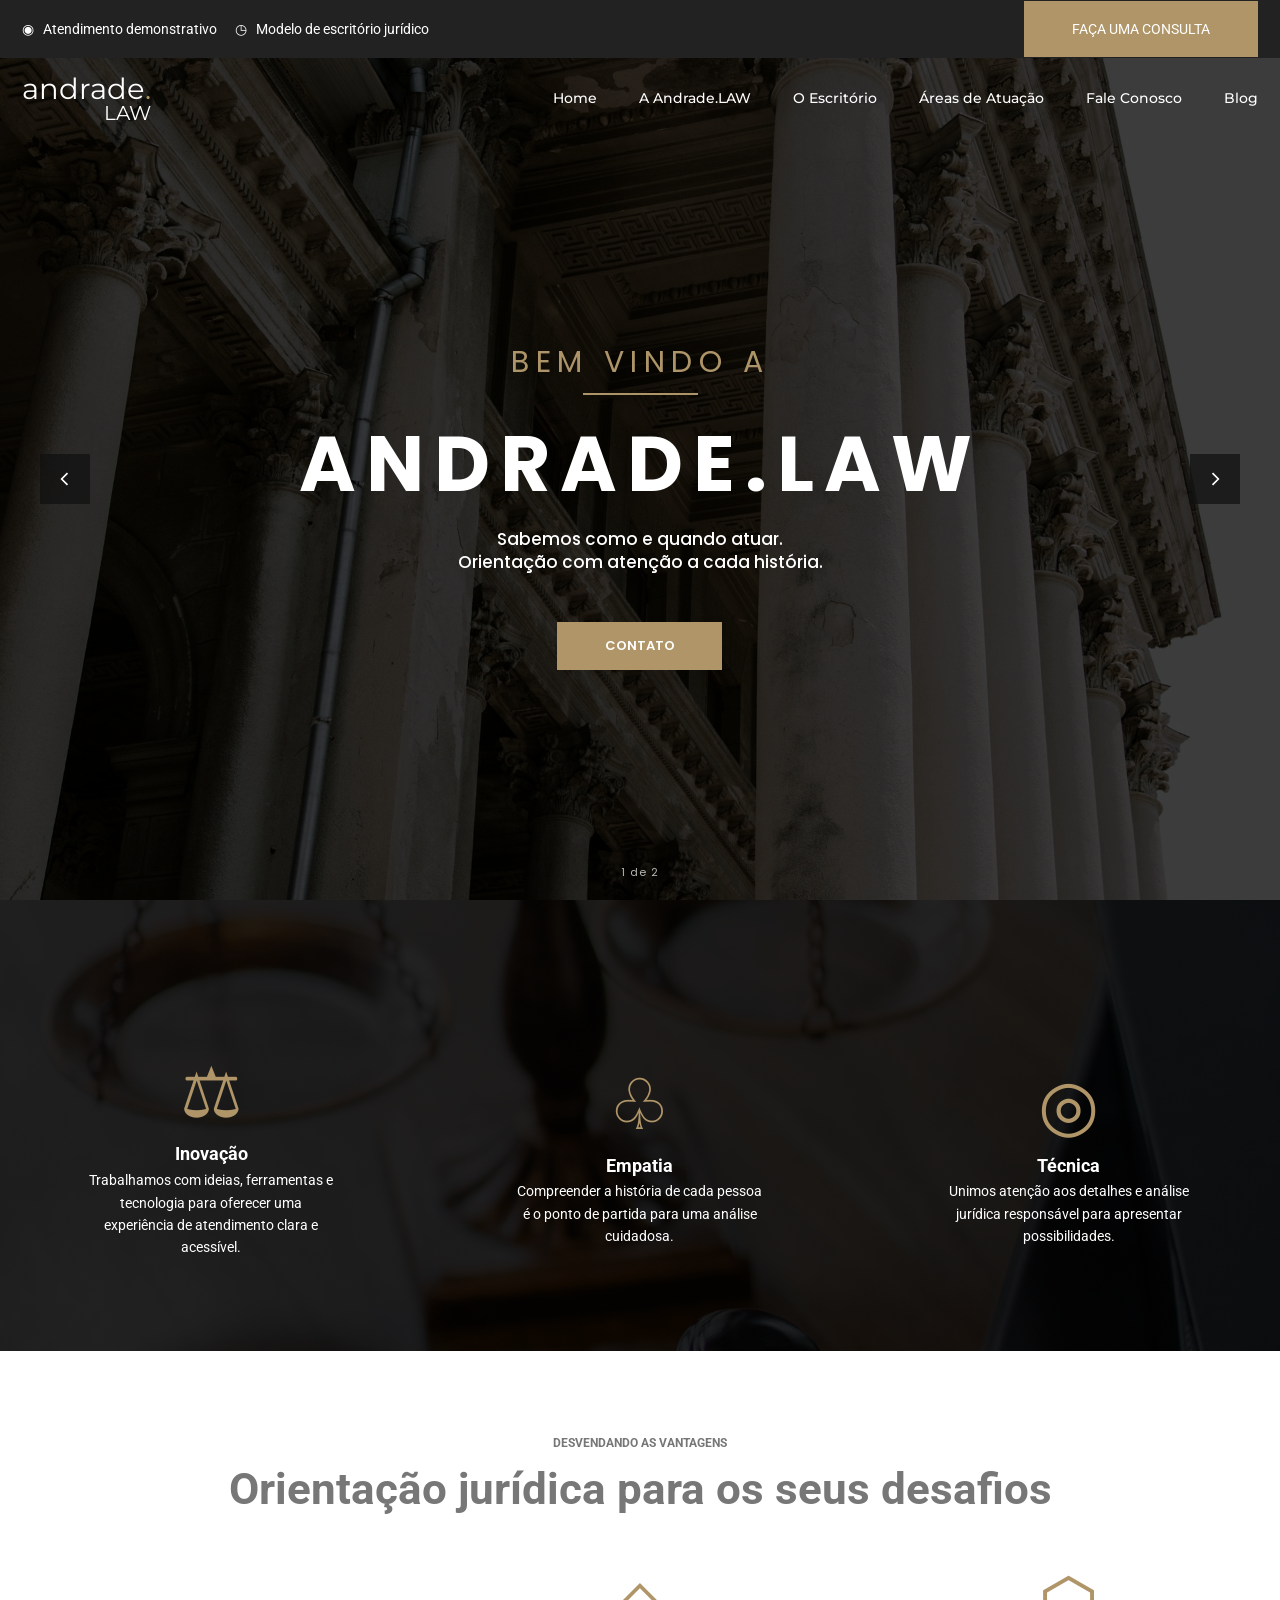
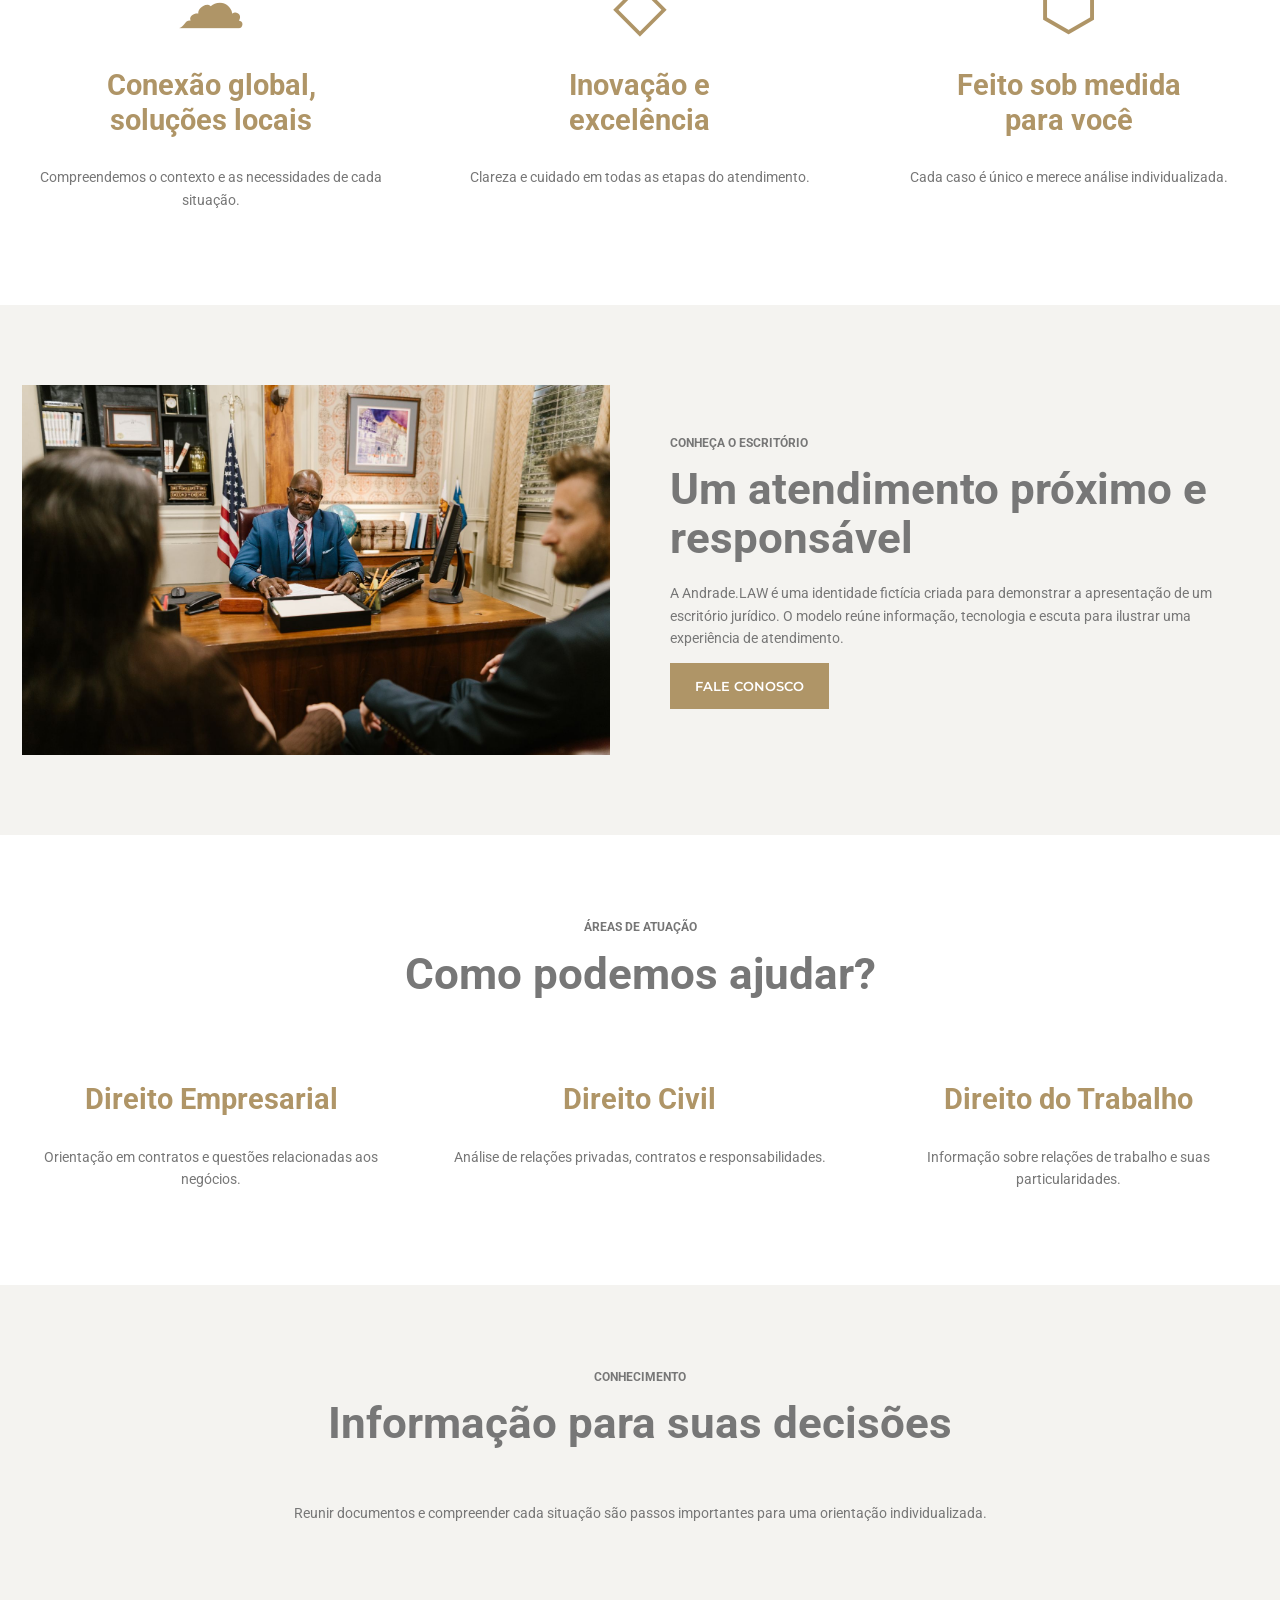
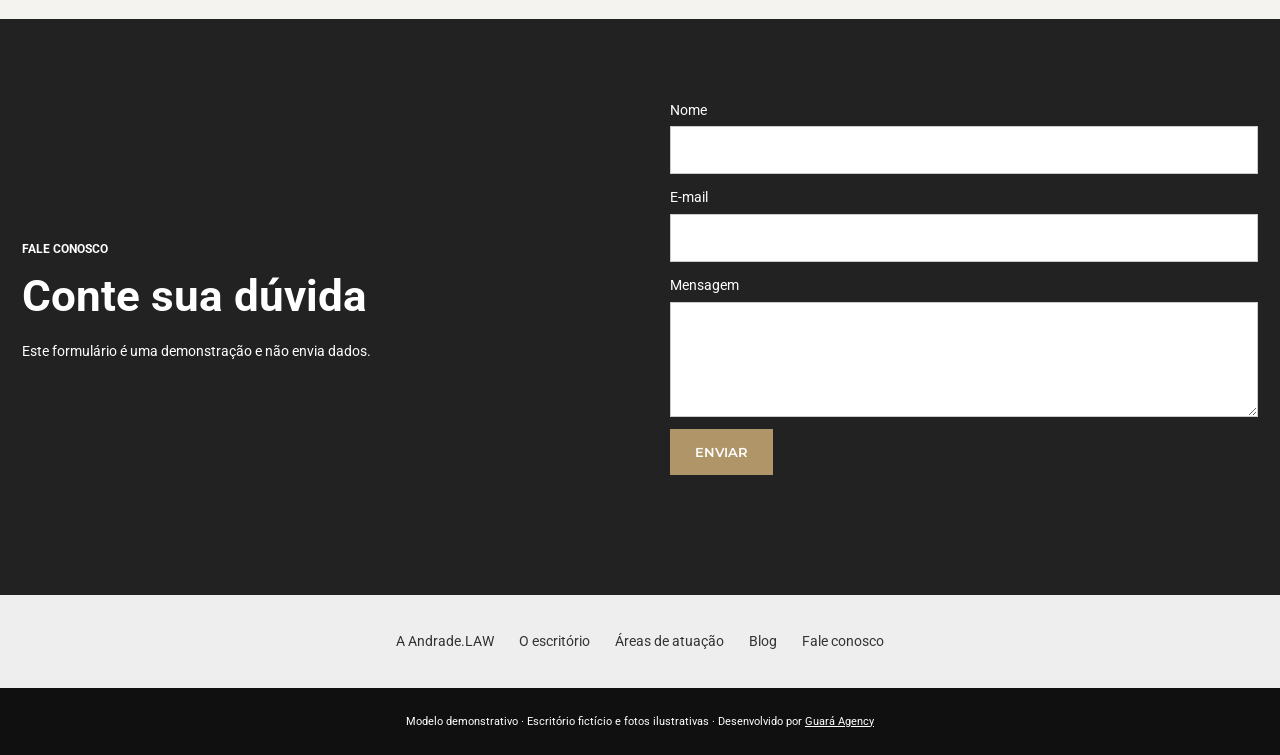
<file: index.html>
<!doctype html><html lang="pt-BR"><head><meta charset="utf-8"><meta name="viewport" content="width=device-width,initial-scale=1"><title>Andrade.LAW | Advocacia</title><link href="https://fonts.googleapis.com/css2?family=Montserrat:wght@400;500;600;700&family=Poppins:wght@400;500;600;700&family=Roboto:wght@400;500;700&display=swap" rel="stylesheet"><link rel="stylesheet" href="style.css"><script defer src="app.js"></script></head><body><div class="top"><div class="wrap">◉ &nbsp; Atendimento demonstrativo &nbsp;&nbsp;&nbsp;&nbsp; ◷ &nbsp; Modelo de escritório jurídico <a href="#contato">FAÇA UMA CONSULTA</a></div></div><header><div class="wrap nav"><a href="#inicio" class="logo">andrade<span>.</span><small>LAW</small></a><button class="menu" aria-expanded="false" aria-controls="links" aria-label="Abrir menu">☰</button><nav id="links"><a href="#inicio">Home</a><a href="#sobre">A Andrade.LAW</a><a href="#escritorio">O Escritório</a><a href="#atuacao">Áreas de Atuação</a><a href="#contato">Fale Conosco</a><a href="#blog">Blog</a></nav></div></header><main id="inicio"><section class="banner" aria-label="Apresentação do escritório" aria-roledescription="carrossel"><div class="banner-slide slide-one is-active" data-slide aria-hidden="false"><div class="banner-inner"><p class="banner-kicker">BEM VINDO A</p><h1>ANDRADE.LAW</h1><p class="banner-description">Sabemos como e quando atuar.<br>Orientação com atenção a cada história.</p><a class="banner-button" href="#contato">CONTATO</a></div></div><div class="banner-slide slide-two" data-slide aria-hidden="true" inert><div class="banner-inner"><p class="banner-kicker">BEM VINDO A</p><p class="banner-title">ANDRADE.LAW</p><p class="banner-description">Conhecimento e comprometimento para compreender<br>os desafios de cada pessoa e negócio.</p><a class="banner-button" href="#contato">CONTATO</a></div></div><button type="button" class="banner-arrow banner-prev" aria-label="Slide anterior"><svg viewBox="0 0 24 24" aria-hidden="true"><path d="m15 5-7 7 7 7"/></svg></button><button type="button" class="banner-arrow banner-next" aria-label="Próximo slide"><svg viewBox="0 0 24 24" aria-hidden="true"><path d="m9 5 7 7-7 7"/></svg></button><div class="banner-position" role="status" aria-live="polite"><span class="sr-only">Slide </span><span data-slide-count>1 de 2</span></div></section><section class="hero"><div class="wrap features"><article><span>⚖</span><h2>Inovação</h2><p>Trabalhamos com ideias, ferramentas e tecnologia para oferecer uma experiência de atendimento clara e acessível.</p></article><article><span>♧</span><h2>Empatia</h2><p>Compreender a história de cada pessoa é o ponto de partida para uma análise cuidadosa.</p></article><article><span>◎</span><h2>Técnica</h2><p>Unimos atenção aos detalhes e análise jurídica responsável para apresentar possibilidades.</p></article></div></section><section class="section center" id="sobre"><div class="wrap"><small>DESVENDANDO AS VANTAGENS</small><h2>Orientação jurídica para os seus desafios</h2><div class="cards"><article><span>☁</span><h3>Conexão global,<br>soluções locais</h3><p>Compreendemos o contexto e as necessidades de cada situação.</p></article><article><span>◇</span><h3>Inovação e<br>excelência</h3><p>Clareza e cuidado em todas as etapas do atendimento.</p></article><article><span>⬡</span><h3>Feito sob medida<br>para você</h3><p>Cada caso é único e merece análise individualizada.</p></article></div></div></section><section class="section pale" id="escritorio"><div class="wrap split"><img src="assets/7841456.jpg" alt="Reunião profissional, fotografia ilustrativa"><div><small>CONHEÇA O ESCRITÓRIO</small><h2>Um atendimento próximo e responsável</h2><p>A Andrade.LAW é uma identidade fictícia criada para demonstrar a apresentação de um escritório jurídico. O modelo reúne informação, tecnologia e escuta para ilustrar uma experiência de atendimento.</p><a class="button" href="#contato">FALE CONOSCO</a></div></div></section><section class="section center" id="atuacao"><div class="wrap"><small>ÁREAS DE ATUAÇÃO</small><h2>Como podemos ajudar?</h2><div class="cards"><article><h3>Direito Empresarial</h3><p>Orientação em contratos e questões relacionadas aos negócios.</p></article><article><h3>Direito Civil</h3><p>Análise de relações privadas, contratos e responsabilidades.</p></article><article><h3>Direito do Trabalho</h3><p>Informação sobre relações de trabalho e suas particularidades.</p></article></div></div></section><section class="section pale center" id="blog"><div class="wrap"><small>CONHECIMENTO</small><h2>Informação para suas decisões</h2><p>Reunir documentos e compreender cada situação são passos importantes para uma orientação individualizada.</p></div></section><section class="section dark" id="contato"><div class="wrap split"><div><small>FALE CONOSCO</small><h2>Conte sua dúvida</h2><p>Este formulário é uma demonstração e não envia dados.</p></div><form><label>Nome<input name="nome" required></label><label>E-mail<input name="email" type="email" required></label><label>Mensagem<textarea rows="4" required></textarea></label><button class="button">ENVIAR</button><p id="result" role="status"></p></form></div></section><nav class="internal-links" aria-label="Páginas do modelo"><a href="sobre/">A Andrade.LAW</a><a href="escritorio/">O escritório</a><a href="areas/">Áreas de atuação</a><a href="blog/">Blog</a><a href="contato/">Fale conosco</a></nav></main><footer>Modelo demonstrativo · Escritório fictício e fotos ilustrativas · Desenvolvido por <a href="https://guaraagency.com.br/">Guará Agency</a></footer></body></html>
</file>
<file: style.css>
:root{--gold:#af9567}*{box-sizing:border-box}html{scroll-behavior:smooth}body{margin:0;color:#777;font:14px/1.6 Roboto,sans-serif}a{color:inherit;text-decoration:none}.wrap{width:min(1300px,calc(100% - 44px));margin:auto}.top{background:#222;color:white}.top .wrap{height:58px;display:flex;align-items:center}.top a{background:var(--gold);padding:17px 48px;margin-left:auto}.nav{height:80px;display:flex;align-items:center;justify-content:space-between}.logo{font:400 29px/1 Montserrat;color:white}.logo span{color:var(--gold)}.logo small{display:block;text-align:right;font:20px/1 Montserrat}header{position:absolute;z-index:3;left:0;right:0;color:white}.menu{display:none}#links{display:flex;gap:42px;font:500 14px Montserrat}.hero{background:linear-gradient(#000d,#000d),url('assets/5669619.jpg') center/cover;color:#fff;min-height:451px;display:flex;align-items:center;padding-top:80px}.features,.cards{display:grid;grid-template-columns:repeat(3,1fr);gap:50px;text-align:center}.features article{max-width:245px;margin:auto}.features span,.cards span{font-size:70px;color:var(--gold);line-height:1}.features h2{font-size:18px;margin:12px 0 0}.features p{margin-top:0}.section{padding:80px 0}.section h1,.section h2{font:700 44px/1.1 Roboto;margin:12px 0 55px}.section small{font-weight:700}.center{text-align:center}.cards h3{color:var(--gold);font-size:29px;line-height:1.2}.pale{background:#f4f3f0}.split{display:grid;grid-template-columns:1fr 1fr;gap:60px;align-items:center}.split img{width:100%;height:370px;object-fit:cover}.split h2{margin-bottom:20px}.button{display:inline-block;background:var(--gold);border:0;color:white;padding:15px 25px;font:600 13px Montserrat;cursor:pointer}.dark{background:#222;color:#fff}form{display:grid;gap:12px}label{display:grid;gap:5px}input,textarea{padding:12px;font:inherit;border:1px solid #ccc}form .button{width:max-content}footer{text-align:center;padding:25px;background:#101010;color:white;font-size:11px}footer a{text-decoration:underline}@media(max-width:800px){.top{display:none}header{position:relative;background:#111}.nav{height:75px}.logo{font-size:23px}.menu{display:block;background:none;border:0;color:white;font-size:24px}#links{display:none;position:absolute;top:75px;left:0;right:0;background:#111;flex-direction:column;gap:15px;padding:20px}#links.open{display:flex}.hero{padding:50px 0}.features,.cards,.split{grid-template-columns:1fr;gap:30px}.features article{max-width:300px}.section{padding:60px 0}.section h1,.section h2{font-size:34px}.split img{height:280px}}@media(prefers-reduced-motion:reduce){html{scroll-behavior:auto}}

.internal-hero{background:#263442;color:#fff;padding:95px 0;text-align:center}.internal-hero h1{font-size:42px;margin:5px}.internal-hero p{font-size:11px;letter-spacing:2px}.internal-copy{padding:70px 0;max-width:850px;min-height:350px}.internal-copy h2{font-size:30px}.internal-copy p{font-size:16px}.internal-action{display:inline-block;padding:12px 20px;background:#896f48;color:white;margin-top:15px}.internal-links{display:flex;flex-wrap:wrap;justify-content:center;gap:25px;padding:35px;background:#eee;color:#333;font-size:14px}
/* Apresentação principal: fotografias ilustrativas de arquitetura. */
.banner{height:calc(100vh - 58px);min-height:650px;position:relative;overflow:hidden;background:#171717;color:#fff;font-family:Poppins,Montserrat,sans-serif}.banner-slide{position:absolute;inset:0;display:grid;place-items:center;opacity:0;visibility:hidden;transition:opacity 1s ease,visibility 1s;background-position:center;background-size:cover}.banner-slide::before{content:"";position:absolute;inset:0;background:rgba(0,0,0,.76)}.banner-slide.is-active{opacity:1;visibility:visible}.slide-one{background-image:url('assets/hero-arquitetura.jpg');background-position:center 55%}.slide-two{background-image:url('assets/hero-cidade.jpg');background-position:center 50%}.banner-inner{position:relative;z-index:1;text-align:center;padding:80px 80px 30px;max-width:1300px}.banner-kicker{font-size:30px;letter-spacing:.22em;color:#ae9569;margin:0 0 25px;font-weight:400}.banner-kicker::after{content:"";display:block;width:115px;height:2px;background:#ae9569;margin:7px auto 0}.banner h1,.banner-title{font:700 clamp(44px,6vw,105px)/1.15 Poppins,Montserrat,sans-serif;letter-spacing:.13em;margin:0 0 20px;color:#fff}.banner-description{font-size:17px;line-height:1.35;font-weight:500;margin:0 0 48px;color:#fff}.banner-button{display:inline-flex;align-items:center;justify-content:center;min-width:165px;min-height:48px;padding:12px 25px;background:#af9567;color:white;font:600 13px Poppins,sans-serif;transition:background .2s}.banner-button:hover{background:#927951}.banner-arrow{position:absolute;top:50%;z-index:2;transform:translateY(-50%);width:50px;height:50px;background:#111b;border:0;color:#fff;display:grid;place-items:center;cursor:pointer}.banner-arrow:hover,.banner-arrow:focus-visible{background:#af9567}.banner-arrow svg{width:20px;fill:none;stroke:currentColor;stroke-width:2}.banner-prev{left:40px}.banner-next{right:40px}.banner-position{position:absolute;bottom:18px;left:50%;transform:translateX(-50%);font-size:11px;letter-spacing:.1em;color:#fff;opacity:.7}.sr-only{position:absolute;width:1px;height:1px;padding:0;margin:-1px;overflow:hidden;clip:rect(0,0,0,0);white-space:nowrap;border:0}.banner-slide.is-active .banner-kicker{animation:banner-reveal .9s .1s both}.banner-slide.is-active h1,.banner-slide.is-active .banner-title{animation:banner-reveal 1s .35s both}.banner-slide.is-active .banner-description,.banner-slide.is-active .banner-button{animation:banner-reveal 1s .6s both}@keyframes banner-reveal{from{opacity:0;transform:scale(.94)}to{opacity:1;transform:scale(1)}}@media(max-width:800px){.banner{height:calc(100svh - 75px);min-height:500px}.banner-inner{padding:30px 42px}.banner-kicker{font-size:17px;margin-bottom:22px}.banner-kicker::after{width:70px}.banner h1,.banner-title{font-size:clamp(27px,7.5vw,54px);letter-spacing:.08em;margin-bottom:20px}.banner-description{font-size:14px;line-height:1.45;margin-bottom:30px}.banner-arrow{width:36px;height:42px}.banner-prev{left:8px}.banner-next{right:8px}.banner-position{bottom:12px}}@media(prefers-reduced-motion:reduce){.banner-slide{transition:none}.banner-slide.is-active .banner-kicker,.banner-slide.is-active h1,.banner-slide.is-active .banner-title,.banner-slide.is-active .banner-description,.banner-slide.is-active .banner-button{animation:none}}
</file>
